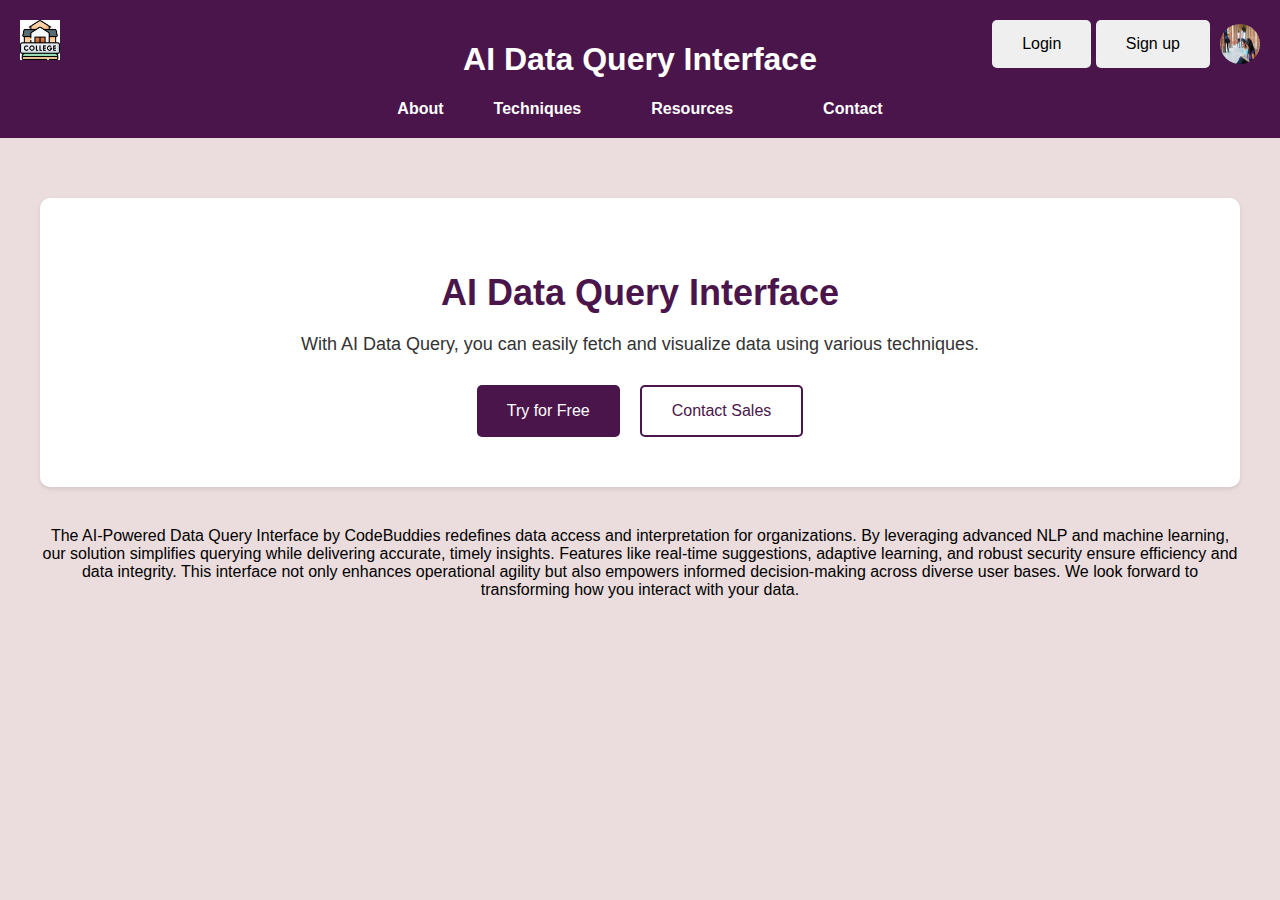
<file: index.html>
<!DOCTYPE html>
<html lang="en">
<head>
    <meta charset="UTF-8">
    <meta name="viewport" content="width=device-width, initial-scale=1.0">
    <title>AI Data Query</title>
    <link rel="stylesheet" href="..\css\interface.css">
</head>
<body>
    <header>
        <div class="container">
            <div class="logo"> <!-- Added logo div -->
                <img src="html/college copy.jpg" alt="Logo">
            </div>
            <div class="profile"> <!-- Updated profile div -->
                
                <div class="profile-actions"> <!-- Added profile actions div -->
                    <button class="login">Login</button>
                    <button class="signup">Sign up</button>
                </div>
                <img src="html/students.jpg" alt="Profile Picture">
            </div>
            <h1 style="align-items: center;">AI Data Query Interface</h1>
            <nav>
                <ul>
                    <li><a href="html/about.html" style="padding-left: 0px;">About</a></li>
                    <li><a href="html/techniques.html" style="padding-left: 20px;">Techniques</a></li>
                    <li><a href="html/resourses.html" style="padding-left: 40px;">Resources</a></li>
                    <li><a href="html/contact.html" style="padding-left: 60px;">Contact</a></li>
                </ul>
            </nav>
        </div>
    </header>
    <main>
        <div class="container">
            <div class="hero">
                <h1>AI Data Query Interface</h1>
                <p>With AI Data Query, you can easily fetch and visualize data using various techniques.</p>
                <div class="actions">
                    <button class="primary">Try for Free</button>
                    <button class="secondary">Contact Sales</button>
                </div>
            </div>
            <p> The AI-Powered Data Query Interface by CodeBuddies redefines data access and interpretation for organizations. By leveraging advanced NLP and machine learning, our solution simplifies querying while delivering accurate, timely insights. Features like real-time suggestions, adaptive learning, and robust security ensure efficiency and data integrity. This interface not only enhances operational agility but also empowers informed decision-making across diverse user bases. We look forward to transforming how you interact with your data.</p>
        </div>
    </main>

    <script>
        // Add event listeners to the login and signup buttons
        document.querySelector('.login').addEventListener('click', function() {
            window.location.href = 'html/login.html';
        });

        document.querySelector('.signup').addEventListener('click', function() {
            window.location.href = 'html/signup.html';
        });
    </script>
</body>
</html>
</file>
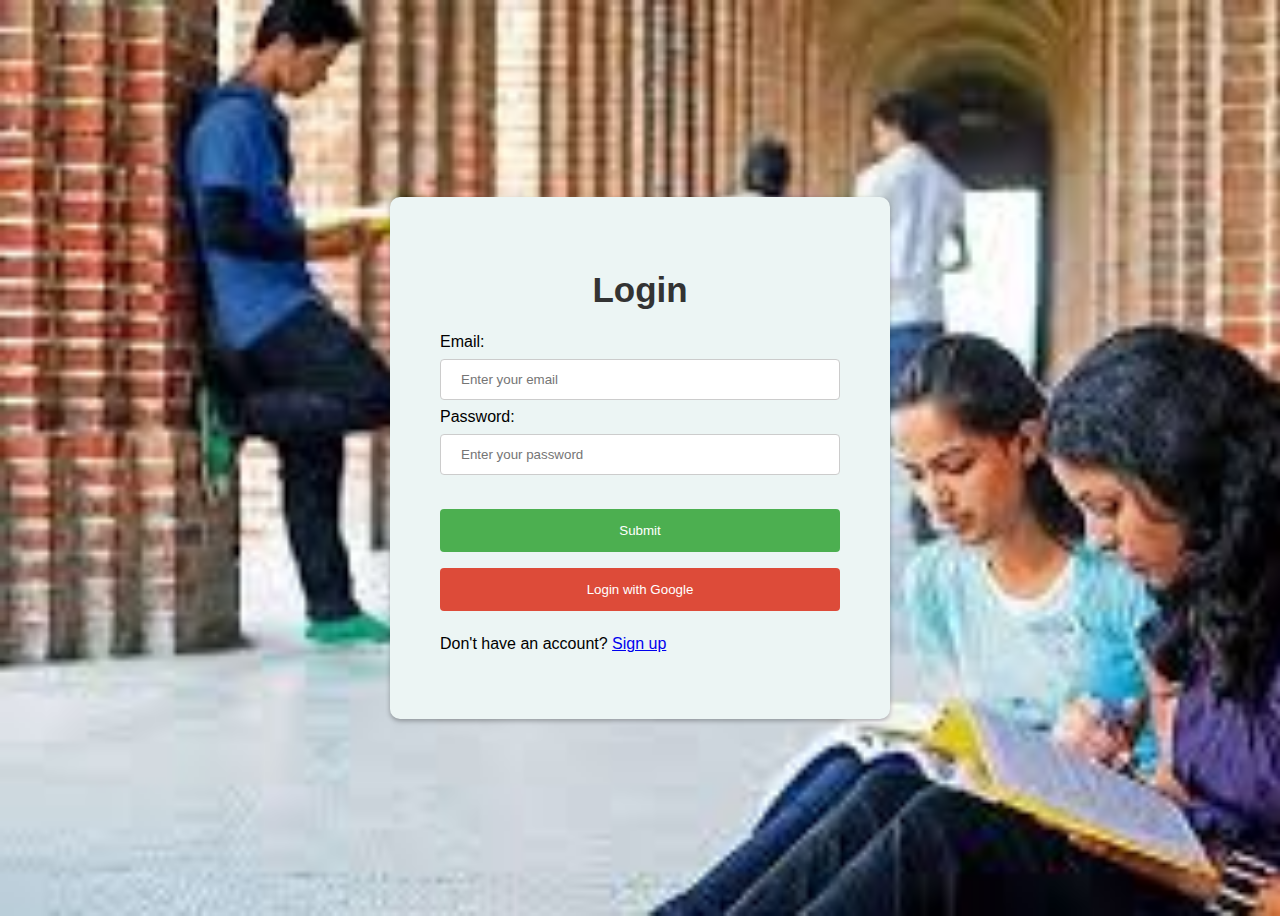
<file: html/login.html>
<!DOCTYPE html>
<html>
<head>
<title>Login Page</title>
<style>
body {
  font-family: Arial, sans-serif;
  background-color: #c3ecdd; /* added background color */
  display: flex;
  justify-content: center;
  align-items: center;
  min-height: 100vh;
  background-image: url('students.jpg');
  background-size: cover;
}

.container {
  background-color: #ecf5f4;
  padding: 50px; /* increased padding to make the container larger */
  border-radius: 10px;
  box-shadow: 0 2px 5px rgba(0, 0, 0, 0.3);
 
  width: 400px; /* set a fixed width for the container */
}

h1 {
  color: #333;
  font-size: 35px;
  text-align: center; /* increased font size for the heading */
}

input[type="text"],
input[type="password"] {
  width: 100%;
  padding: 12px 20px;
  margin: 8px 0;
  display: inline-block;
  border: 1px solid #ccc;
  box-sizing: border-box;
  border-radius: 4px;
}

button {
  background-color: #4CAF50;
  color: white;
  padding: 14px 20px;
  margin: 8px 0;
  border: none;
  cursor: pointer;
  width: 100%;
  border-radius: 4px;
}

button:hover {
  background-color: #45a049;
}

.google-btn {
  background-color: #dd4b39;
  color: white;
  padding: 14px 20px;
  margin: 8px 0;
  border: none;
  cursor: pointer;
  width: 100%;
  border-radius: 4px;
}

.google-btn:hover {
  background-color: #c1392b;
}
</style>
</head>
<body>
<div class="container">
  <h1>Login</h1>
  <form id="login-form">
    <label for="email">Email:</label><br>
    <input type="text" id="email" name="email" placeholder="Enter your email"><br>
    <label for="password">Password:</label><br>
    <input type="password" id="password" name="password" placeholder="Enter your password"><br><br>
    <button type="submit" name="submit">Submit</button>
  </form>
  <button class="google-btn" >Login with Google</button>
  <p>Don't have an account? <a href="signup.html">Sign up</a></p>
</div>
<script>
  document.getElementById('login-form').addEventListener('submit', function(event) {
    event.preventDefault();
    window.location.href = 'interface.html';
  });
</script>

</body>
</html>
</file>
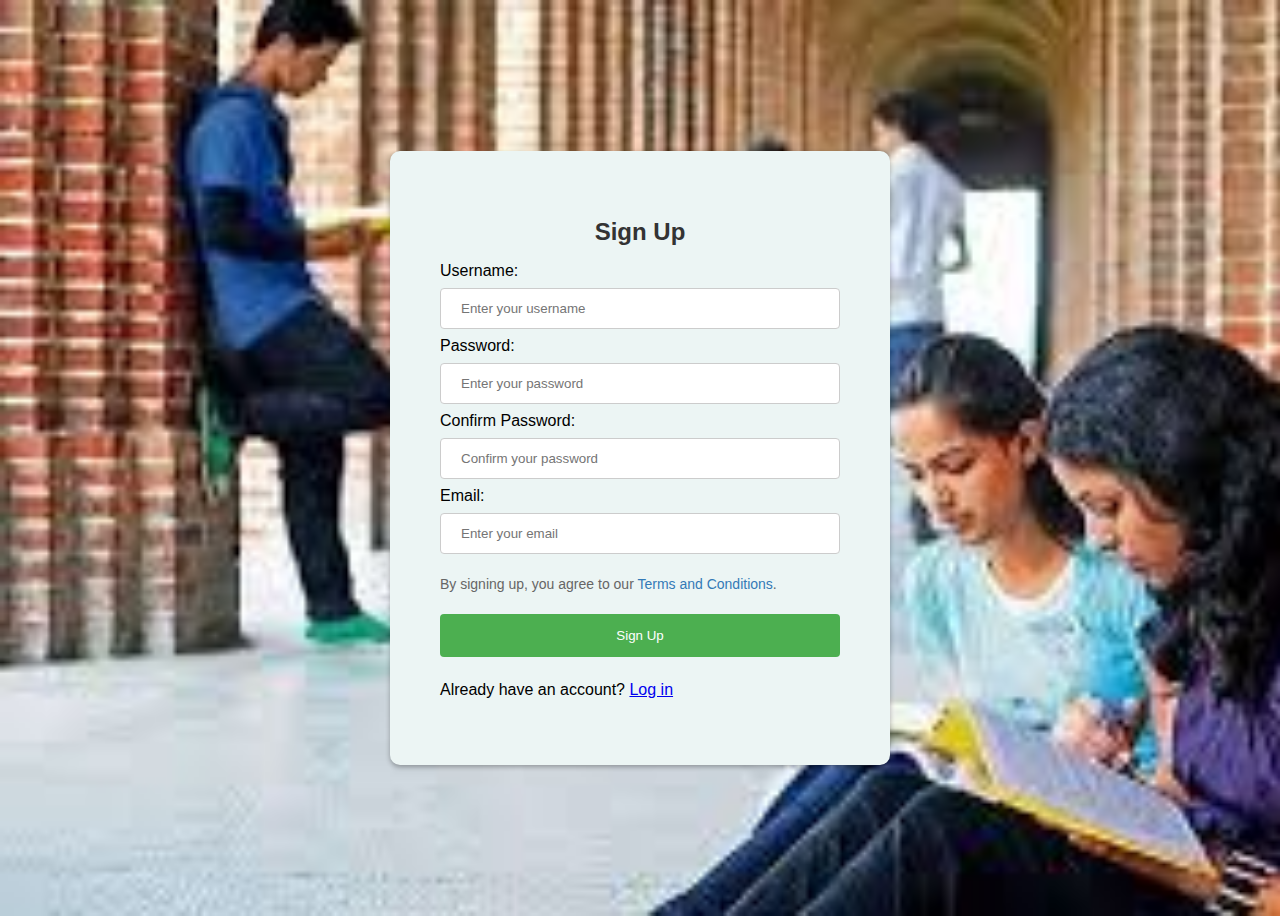
<file: html/signup.html>
<!DOCTYPE html>
<html>
<head>
  <title>Sign Up</title>
  <style>
    body {
      font-family: Arial, sans-serif;
      background-color: #bedbef;
      display: flex;
      justify-content: center;
      align-items: center;
      min-height: 100vh;
      background-image: url('students.jpg');
       background-size: cover;
    }

   .container {
      background-color: #ecf5f4;
      padding: 50px;
      border-radius: 10px;
      box-shadow: 0 2px 5px rgba(0, 0, 0, 0.3);
      
      width: 400px;
    }

    h1 {
      color: #333;
      font-size: 24px;
      text-align: center;
    }

    input[type="text"],
    input[type="password"],
    input[type="email"] {
      width: 100%;
      padding: 12px 20px;
      margin: 8px 0;
      display: inline-block;
      border: 1px solid #ccc;
      box-sizing: border-box;
      border-radius: 4px;
    }

    button[type="submit"] {
      background-color: #4CAF50;
      color: white;
      padding: 14px 20px;
      margin: 8px 0;
      border: none;
      cursor: pointer;
      width: 100%;
      border-radius: 4px;
    }

    button[type="submit"]:hover {
      background-color: #45a049;
    }

   .terms {
      font-size: 14px;
      color: #666;
    }

   .terms a {
      text-decoration: none;
      color: #337ab7;
    }

   .terms a:hover {
      color: #23527c;
    }
  </style>
</head>
<body>
  <div class="container">
    <h1>Sign Up</h1>
    <form id="signup-form">
      <label for="username">Username:</label>
      <input type="text" id="username" name="username" placeholder="Enter your username" required>

      <label for="password">Password:</label>
      <input type="password" id="password" name="password" placeholder="Enter your password" required>

      <label for="confirm-password">Confirm Password:</label>
      <input type="password" id="confirm-password" name="confirm-password" placeholder="Confirm your password" required>

      <label for="email">Email:</label>
      <input type="email" id="email" name="email" placeholder="Enter your email" required>

      <p class="terms">
        By signing up, you agree to our <a href="#">Terms and Conditions</a>.
      </p>

      <button type="submit">Sign Up</button>
      <p>Already have an account? <a href="login.html">Log in</a></p>
    </form>
  </div>

  <script>
    document.getElementById('signup-form').addEventListener('submit', function(event) {
      event.preventDefault();
      window.location.href = 'interface.html';
    });
  </script>
</body>
</html>
</file>
